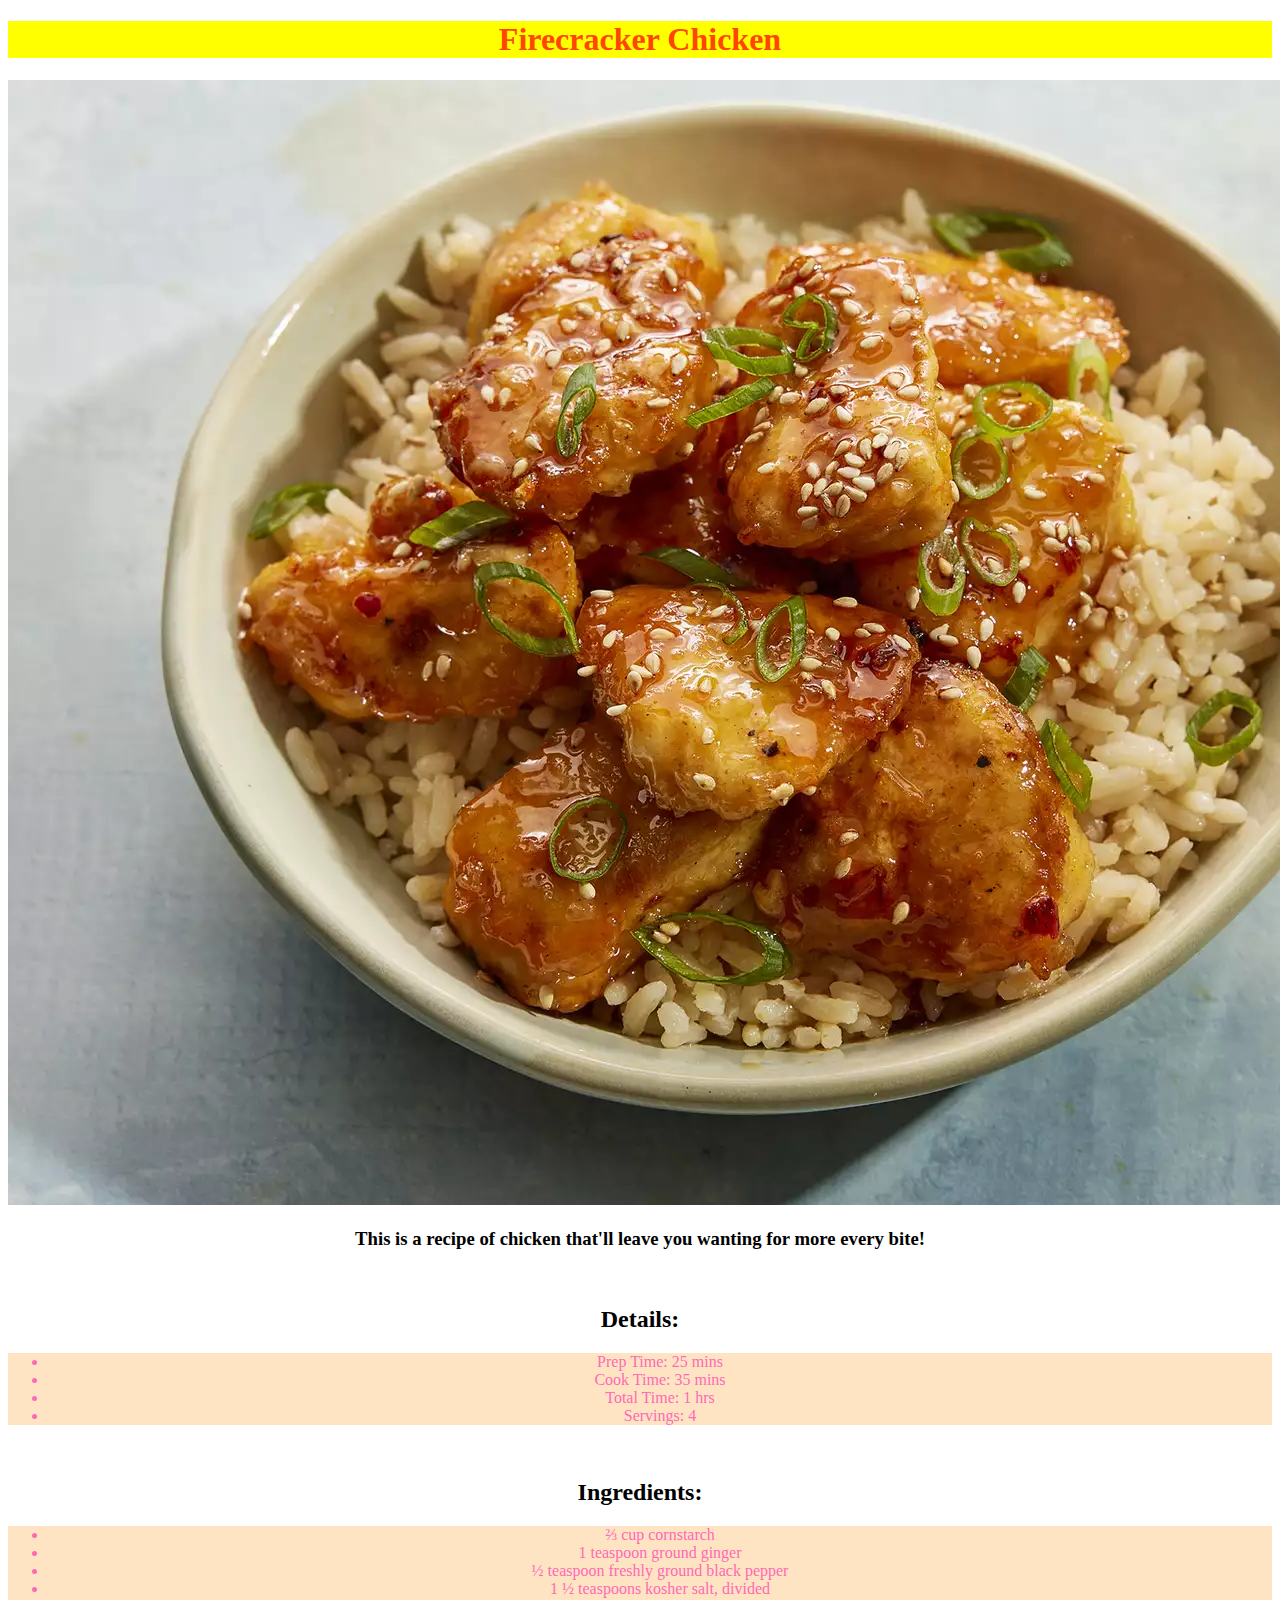
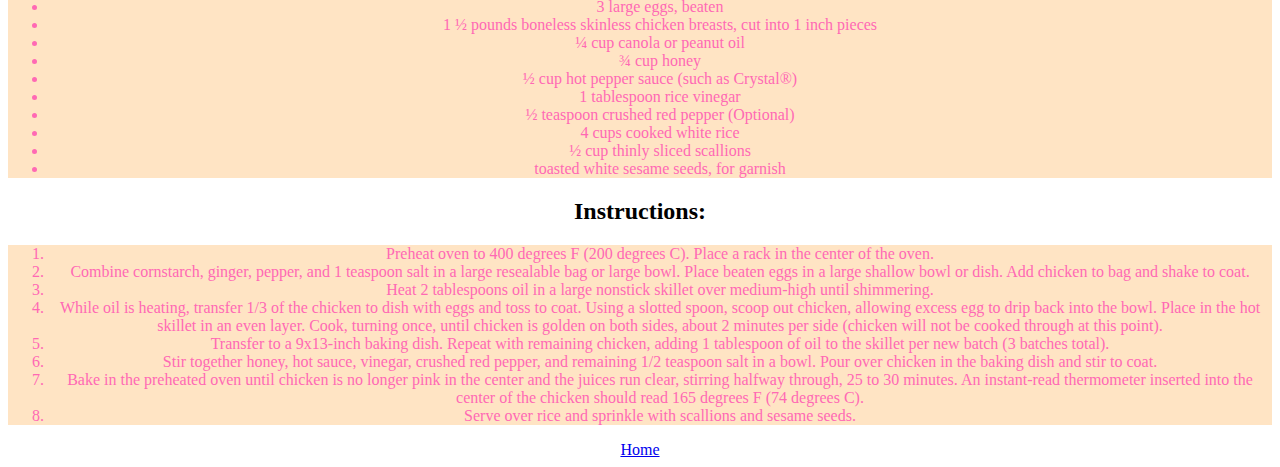
<file: recipes/firecracker_chicken.html>
<!DOCTYPE html>
<html lang="en">
<head>
    <meta charset="utf-8">
    <title>Firecracker Chicken</title>
    <link rel="stylesheet" href="../style.css">
</head>
<body>
    <h1>Firecracker Chicken</h1>
    
    <img src="../img/firecracker_chicken.png" alt="Firecracker Chicken on Rice">
    
    <h3>This is a recipe of chicken that'll leave you wanting for more every bite!</h3>
    
    <br>
    
    <h2>Details:</h2>
    <ul>
        <li>Prep Time: 25 mins</li>
        <li>Cook Time: 35 mins</li>
        <li>Total Time: 1 hrs</li>
        <li>Servings: 4</li>
    </ul>
    
    <br>
    
    <h2>Ingredients:</h2>
    <ul>
        <li> ⅔ cup cornstarch</li>
        <li> 1 teaspoon ground ginger</li>
        <li> ½ teaspoon freshly ground black pepper</li>
        <li> 1 ½ teaspoons kosher salt, divided</li>
        <li> 3 large eggs, beaten</li>
        <li> 1 ½ pounds boneless skinless chicken breasts, cut into 1 inch pieces</li>
        <li> ¼ cup canola or peanut oil</li>
        <li> ¾ cup honey</li>
        <li> ½ cup hot pepper sauce (such as Crystal®)</li>
        <li> 1 tablespoon rice vinegar</li>
        <li> ½ teaspoon crushed red pepper (Optional)</li>
        <li> 4 cups cooked white rice</li>
        <li> ½ cup thinly sliced scallions</li>
        <li> toasted white sesame seeds, for garnish</li>
    </ul>
    
    <h2>Instructions:</h2>
    <ol>
        <li> Preheat oven to 400 degrees F (200 degrees C). Place a rack in the center of the oven.</li>
        <li> Combine cornstarch, ginger, pepper, and 1 teaspoon salt in a large resealable bag or large 
            bowl. Place beaten eggs in a large shallow bowl or dish. Add chicken to bag and shake to coat. </li>
            <li>Heat 2 tablespoons oil in a large nonstick skillet over medium-high until shimmering. </li>
            <li> While oil is heating, transfer 1/3 of the chicken to dish with eggs and toss to coat. 
                Using a slotted spoon, scoop out chicken, allowing excess egg to drip back into the bowl. 
                Place in the hot skillet in an even layer. Cook, turning once, until chicken is golden on 
                both sides, about 2 minutes per side (chicken will not be cooked through at this point). </li>
                <li> Transfer to a 9x13-inch baking dish. Repeat with remaining chicken, adding 1 tablespoon 
                    of oil to the skillet per new batch (3 batches total). </li>
                    <li> Stir together honey, hot sauce, vinegar, crushed red pepper, and remaining 1/2 teaspoon 
                        salt in a bowl. Pour over chicken in the baking dish and stir to coat. </li>
                        <li> Bake in the preheated oven until chicken is no longer pink in the center and the juices run clear, 
                            stirring halfway through, 25 to 30 minutes. An instant-read thermometer inserted into the center of 
                            the chicken should read 165 degrees F (74 degrees C). </li>
                            <li> Serve over rice and sprinkle with scallions and sesame seeds. </li>
                        </ol>
                        
                        <a href="../index.html">Home</a>
                    </body>
                    </html>
</file>
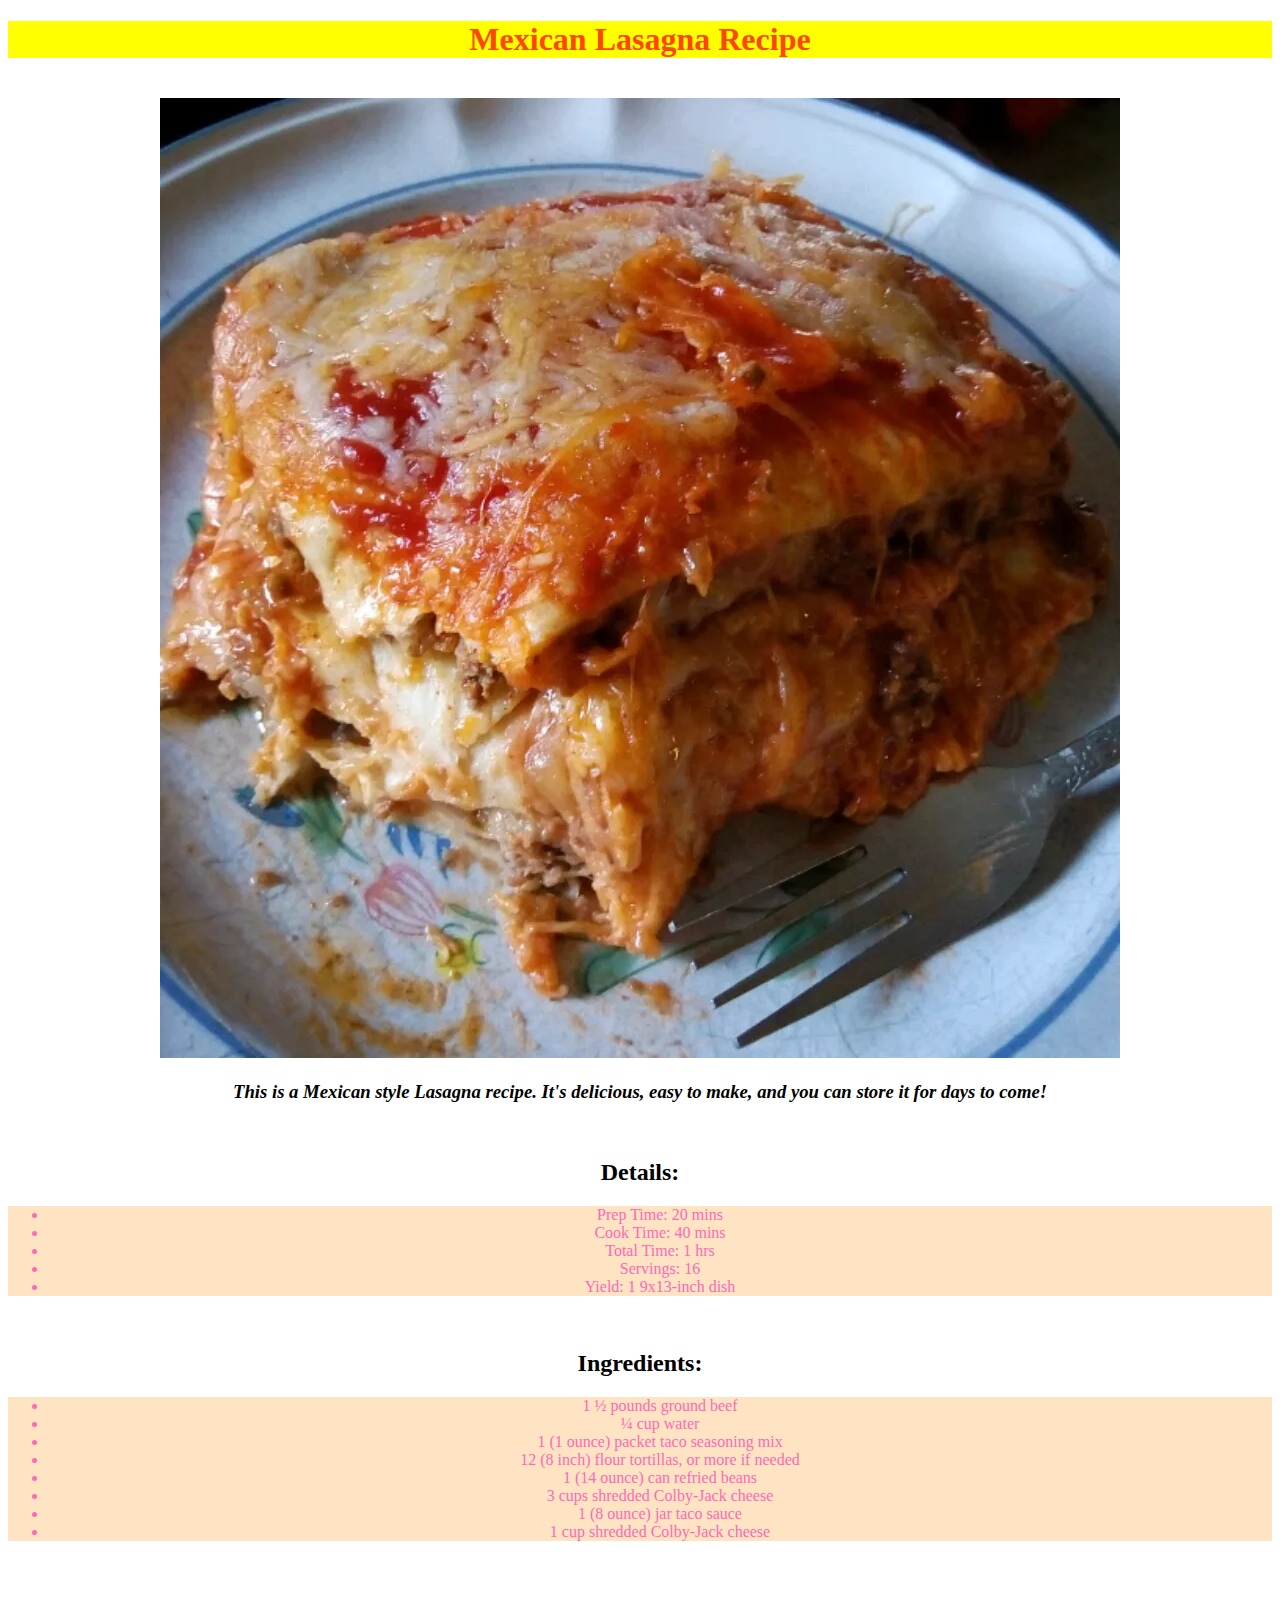
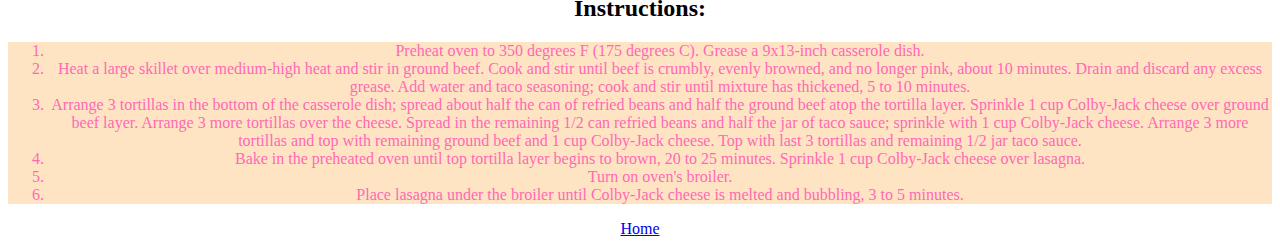
<file: recipes/lasagna.html>
<!DOCTYPE html>
<html lang="en">
<head>
    <meta charset="utf-8">
    <title>Mexican Lasagna Recipe</title>
    <link rel="stylesheet" href="../style.css">
</head>
<body>
    <h1>Mexican Lasagna Recipe</h1>
    <br>
    
    <img src="../img/Lasagna.png" alt="A plate of Mexican Lasagna">
    <br>
    
    <h3><i>This is a Mexican style Lasagna recipe. It's delicious, easy to make, and you can store it for days to come!</i></h3>
    
    <br>
    
    <h2>Details:</h2>
    <ul>
        <li>Prep Time: 20 mins</li>
        <li>Cook Time: 40 mins</li>
        <li>Total Time: 1 hrs</li>
        <li>Servings: 16</li>
        <li>Yield: 1 9x13-inch dish</li>
    </ul>
    
    <br>
    
    <h2>Ingredients:</h2>
    <ul>
        <li> 1 ½ pounds ground beef</li>
        <li> ¼ cup water</li>
        <li> 1 (1 ounce) packet taco seasoning mix</li>
        <li> 12 (8 inch) flour tortillas, or more if needed</li>
        <li> 1 (14 ounce) can refried beans</li>
        <li> 3 cups shredded Colby-Jack cheese</li>
        <li> 1 (8 ounce) jar taco sauce</li>
        <li> 1 cup shredded Colby-Jack cheese</li>
    </ul>
    
    <br>
    
    <h2>Instructions:</h2>
    <ol>
        <li> Preheat oven to 350 degrees F (175 degrees C). Grease a 9x13-inch casserole dish.</li>
        <li> Heat a large skillet over medium-high heat and stir in ground beef. 
            Cook and stir until beef is crumbly, evenly browned, and no longer pink, about 10 minutes. 
            Drain and discard any excess grease. Add water and taco seasoning; 
            cook and stir until mixture has thickened, 5 to 10 minutes. </li>
        <li> Arrange 3 tortillas in the bottom of the casserole dish; 
            spread about half the can of refried beans and half the ground beef atop the tortilla layer. 
            Sprinkle 1 cup Colby-Jack cheese over ground beef layer. Arrange 3 more tortillas over the cheese. 
            Spread in the remaining 1/2 can refried beans and half the jar of taco sauce; 
            sprinkle with 1 cup Colby-Jack cheese. Arrange 3 more tortillas and top with remaining ground beef and 1 cup Colby-Jack cheese. 
            Top with last 3 tortillas and remaining 1/2 jar taco sauce. </li>
        <li>Bake in the preheated oven until top tortilla layer begins to brown, 20 to 25 minutes. Sprinkle 1 cup Colby-Jack cheese over lasagna. </li>
        <li>Turn on oven's broiler. </li>
        <li>Place lasagna under the broiler until Colby-Jack cheese is melted and bubbling, 3 to 5 minutes. </li>
    </ol>
    
    <a href="../index.html">Home</a>
</body>
</html>
</file>
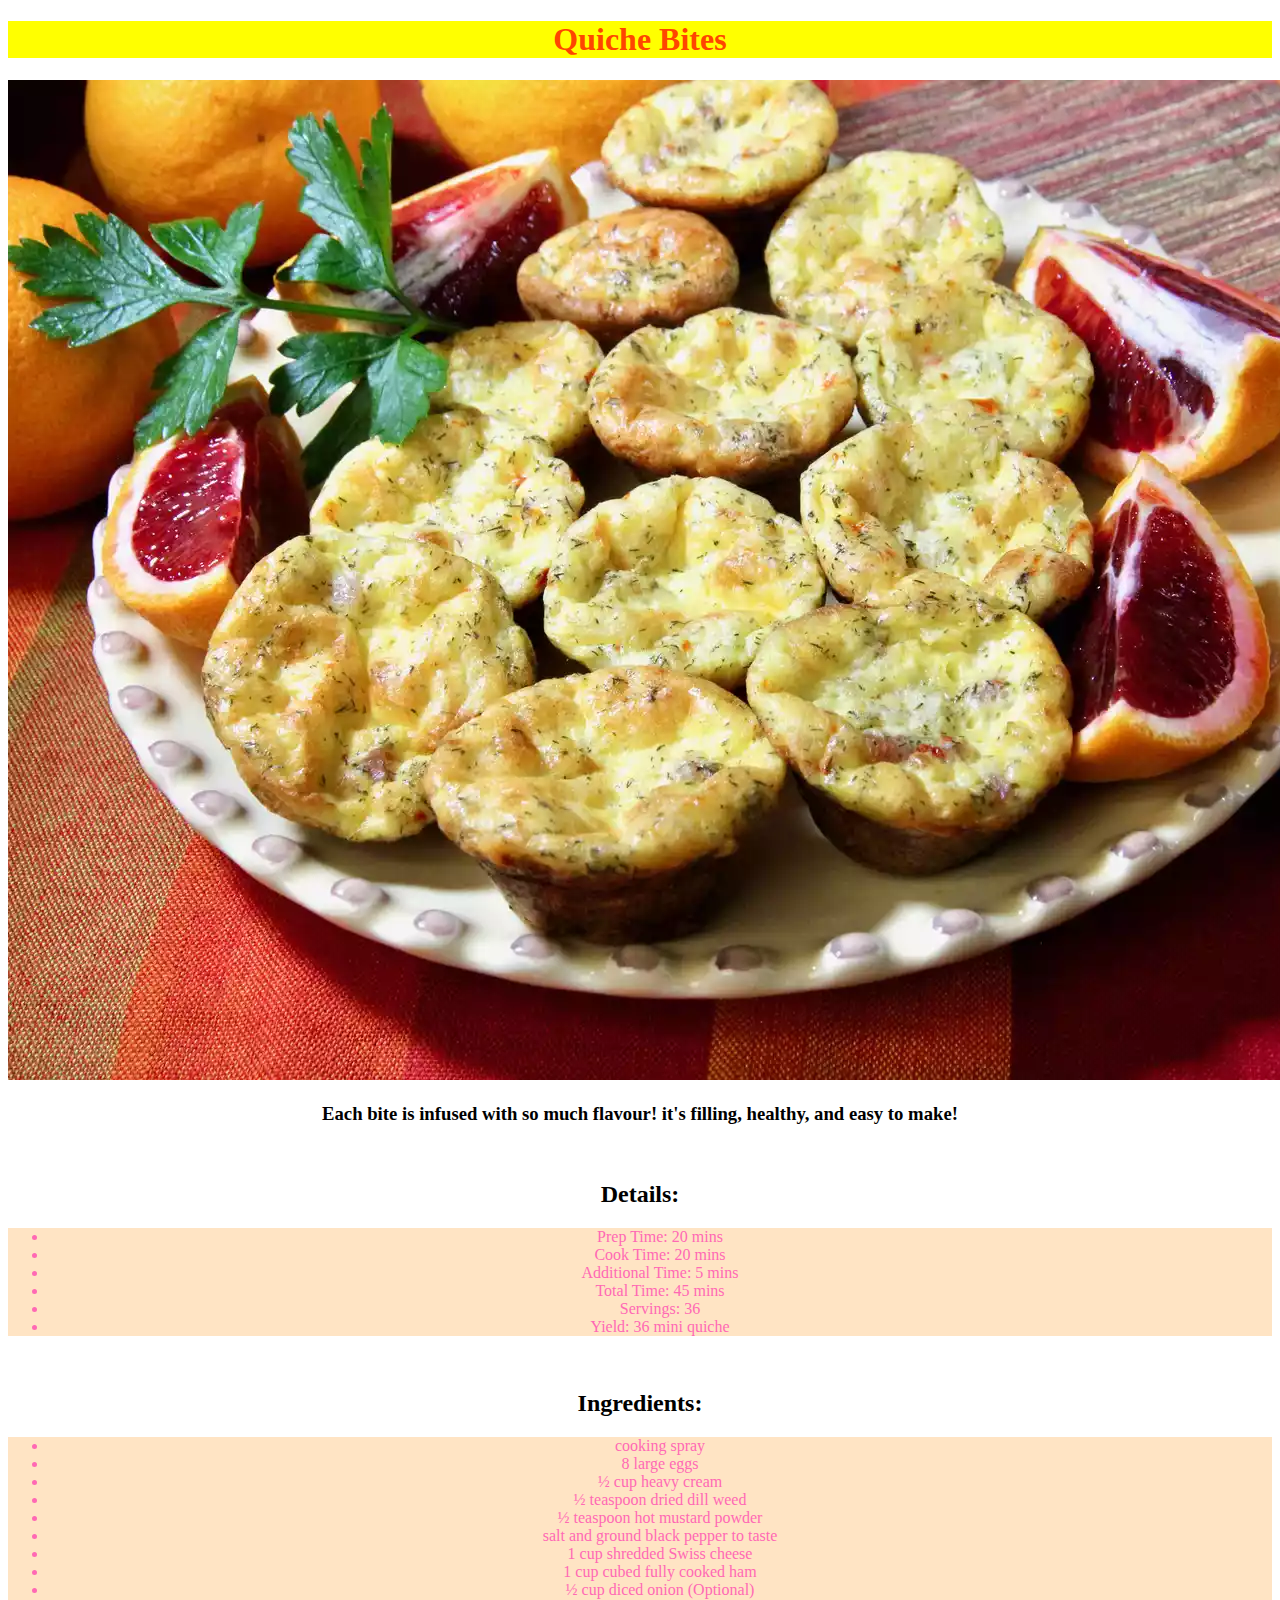
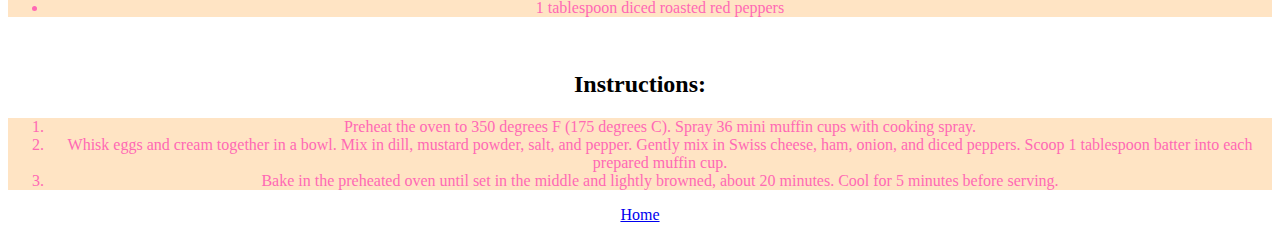
<file: recipes/quiche_bites.html>
<!DOCTYPE html>
<html lang="en">
<head>
    <meta charset="utf-8">
    <title>Quiche Bites</title>
    <link rel="stylesheet" href="../style.css">
</head>
<body>
    <h1>Quiche Bites</h1>
    <img src="../img/quiche_bites.png">
    <h3>Each bite is infused with so much flavour! it's filling, healthy, and easy to make!</h3>
    
    <br>
    
    <h2>Details:</h2>
    <ul>
        <li> Prep Time: 20 mins</li>
        <li> Cook Time: 20 mins</li>
        <li> Additional Time: 5 mins</li>
        <li> Total Time: 45 mins</li>
        <li> Servings: 36</li>
        <li> Yield: 36 mini quiche</li>
    </ul>
    
    <br>
    
    <h2>Ingredients:</h2>
    <ul>
        <li> cooking spray</li>
        <li> 8 large eggs</li>
        <li> ½ cup heavy cream</li>
        <li> ½ teaspoon dried dill weed</li>
        <li> ½ teaspoon hot mustard powder</li>
        <li> salt and ground black pepper to taste</li>
        <li> 1 cup shredded Swiss cheese</li>
        <li> 1 cup cubed fully cooked ham</li>
        <li> ½ cup diced onion (Optional)</li>
        <li> 1 tablespoon diced roasted red peppers</li>
    </ul>

    <br>
    
    <h2>Instructions:</h2>
    <ol>
        <li> Preheat the oven to 350 degrees F (175 degrees C). Spray 36 mini muffin cups with cooking spray. </li>
        <li> Whisk eggs and cream together in a bowl. Mix in dill, mustard powder, salt, and pepper. Gently 
            mix in Swiss cheese, ham, onion, and diced peppers. Scoop 1 tablespoon batter into each prepared 
            muffin cup. </li>
        <li> Bake in the preheated oven until set in the middle and lightly browned, about 20 minutes. 
            Cool for 5 minutes before serving. </li>
    </ol>

    <a href="../index.html">Home</a>
</body>
</html>
</file>
<file: style.css>
* {
    text-align: center;
}

h1 {
    background-color: yellow;
    color: orangered;
}

ul, ol {
    background-color: bisque;
    color: hotpink;
}

.details {
    background-color: cornflowerblue;
    color: plum;
    text-shadow: 1ch;
}

ol.instructions {
    text-align: left;
    background-color: indigo;
    color: olive;
    font-weight: 300;
}
</file>
